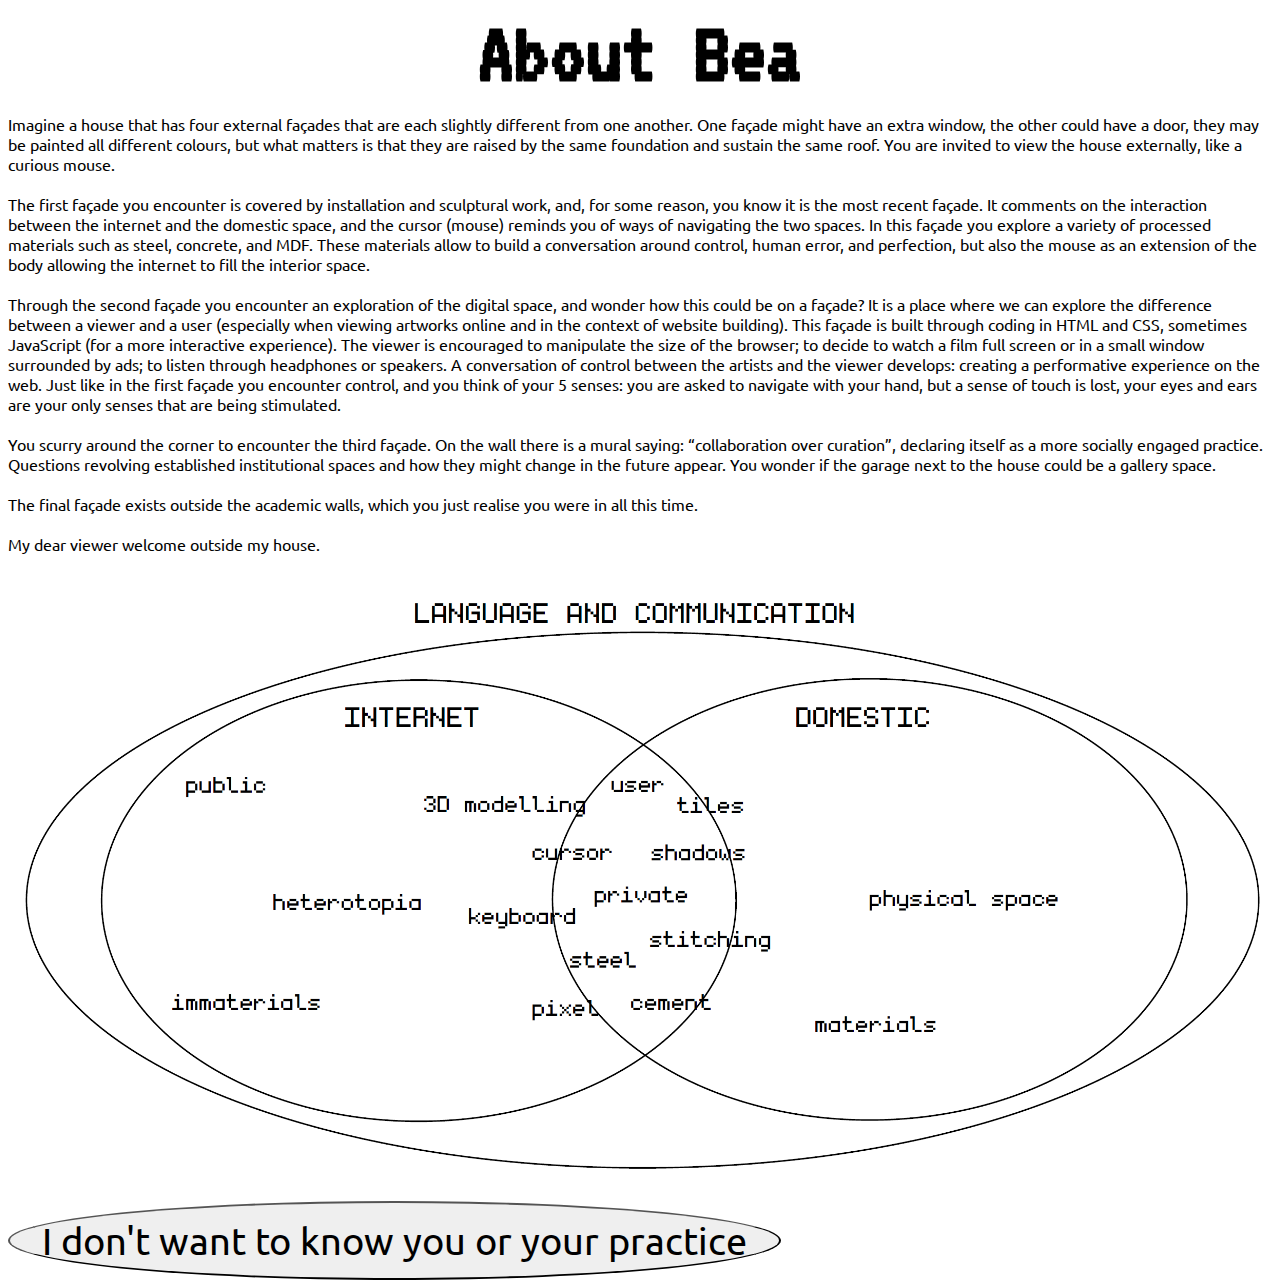
<file: about.html>
<html lang="en">
    <head>
      <meta charset="UTF-8" />
      <meta name="viewport" content="width=device-width, initial-scale=1.0" />
      <meta http-equiv="X-UA-Compatible" content="ie=edge"/>
      <link rel="preconnect" href="https://fonts.gstatic.com">
      <link href="https://fonts.googleapis.com/css2?family=Ubuntu&family=VT323&display=swap" rel="stylesheet">
      <link rel="stylesheet" href="style.css">

      <title>About Bea</title>
    
    </head>
    <body>
        <h1>About Bea</h1>
        <p>Imagine a house that has four external façades that are each slightly different from one another. One façade might have an extra window, the other could have a door, they may be painted all different colours, but what matters is that they are raised by the same foundation and sustain the same roof. You are invited to view the house externally, like a curious mouse.
          <br><br>
          The first façade you encounter is covered by installation and sculptural work, and, for some reason, you know it is the most recent façade. It comments on the interaction between the internet and the domestic space, and the cursor (mouse) reminds you of ways of navigating the two spaces. In this façade you explore a variety of processed materials such as steel, concrete, and MDF. These materials allow to build a conversation around control, human error, and perfection, but also the mouse as an extension of the body allowing the internet to fill the interior space.
          <br><br>
          Through the second façade you encounter an exploration of the digital space, and wonder how this could be on a façade? It is a place where we can explore the difference between a viewer and a user (especially when viewing artworks online and in the context of website building). This façade is built through coding in HTML and CSS, sometimes JavaScript (for a more interactive experience). The viewer is encouraged to manipulate the size of the browser; to decide to watch a film full screen or in a small window surrounded by ads; to listen through headphones or speakers. A conversation of control between the artists and the viewer develops: creating a performative experience on the web. Just like in the first façade you encounter control, and you think of your 5 senses: you are asked to navigate with your hand, but a sense of touch is lost, your eyes and ears are your only senses that are being stimulated.
          <br><br>
          You scurry around the corner to encounter the third façade. On the wall there is a mural saying: “collaboration over curation”, declaring itself as a more socially engaged practice. Questions revolving established institutional spaces and how they might change in the future appear. You wonder if the garage next to the house could be a gallery space.
          <br><br>
          The final façade exists outside the academic walls, which you just realise you were in all this time.
          <br><br>
          My dear viewer welcome outside my house.</p>
          <img src="assets/about.png" style="width: 100%">

          <button class="button" onclick="goBack()">I don't want to know you or your practice</button>

  <br>
  <script>
    function goBack() {
      window.history.back();
    }
  </script>
    </body>
</html>
</file>
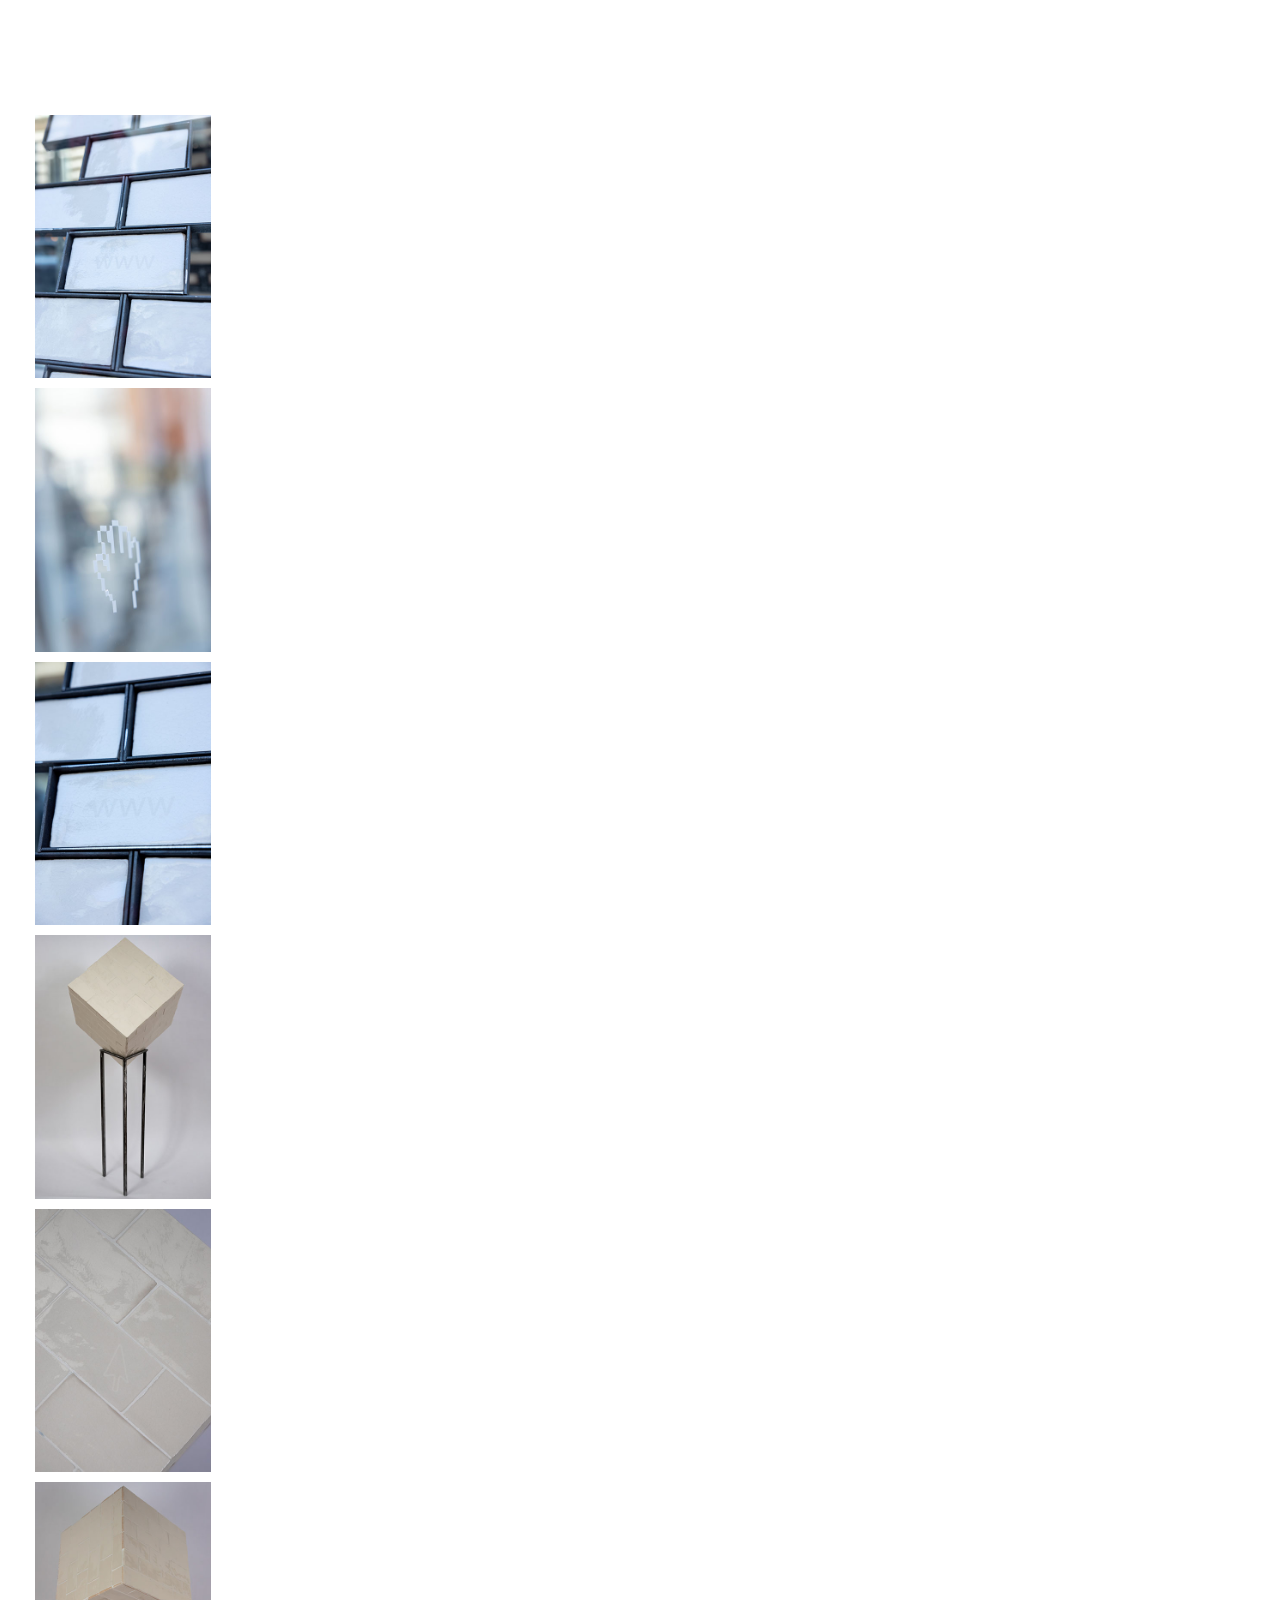
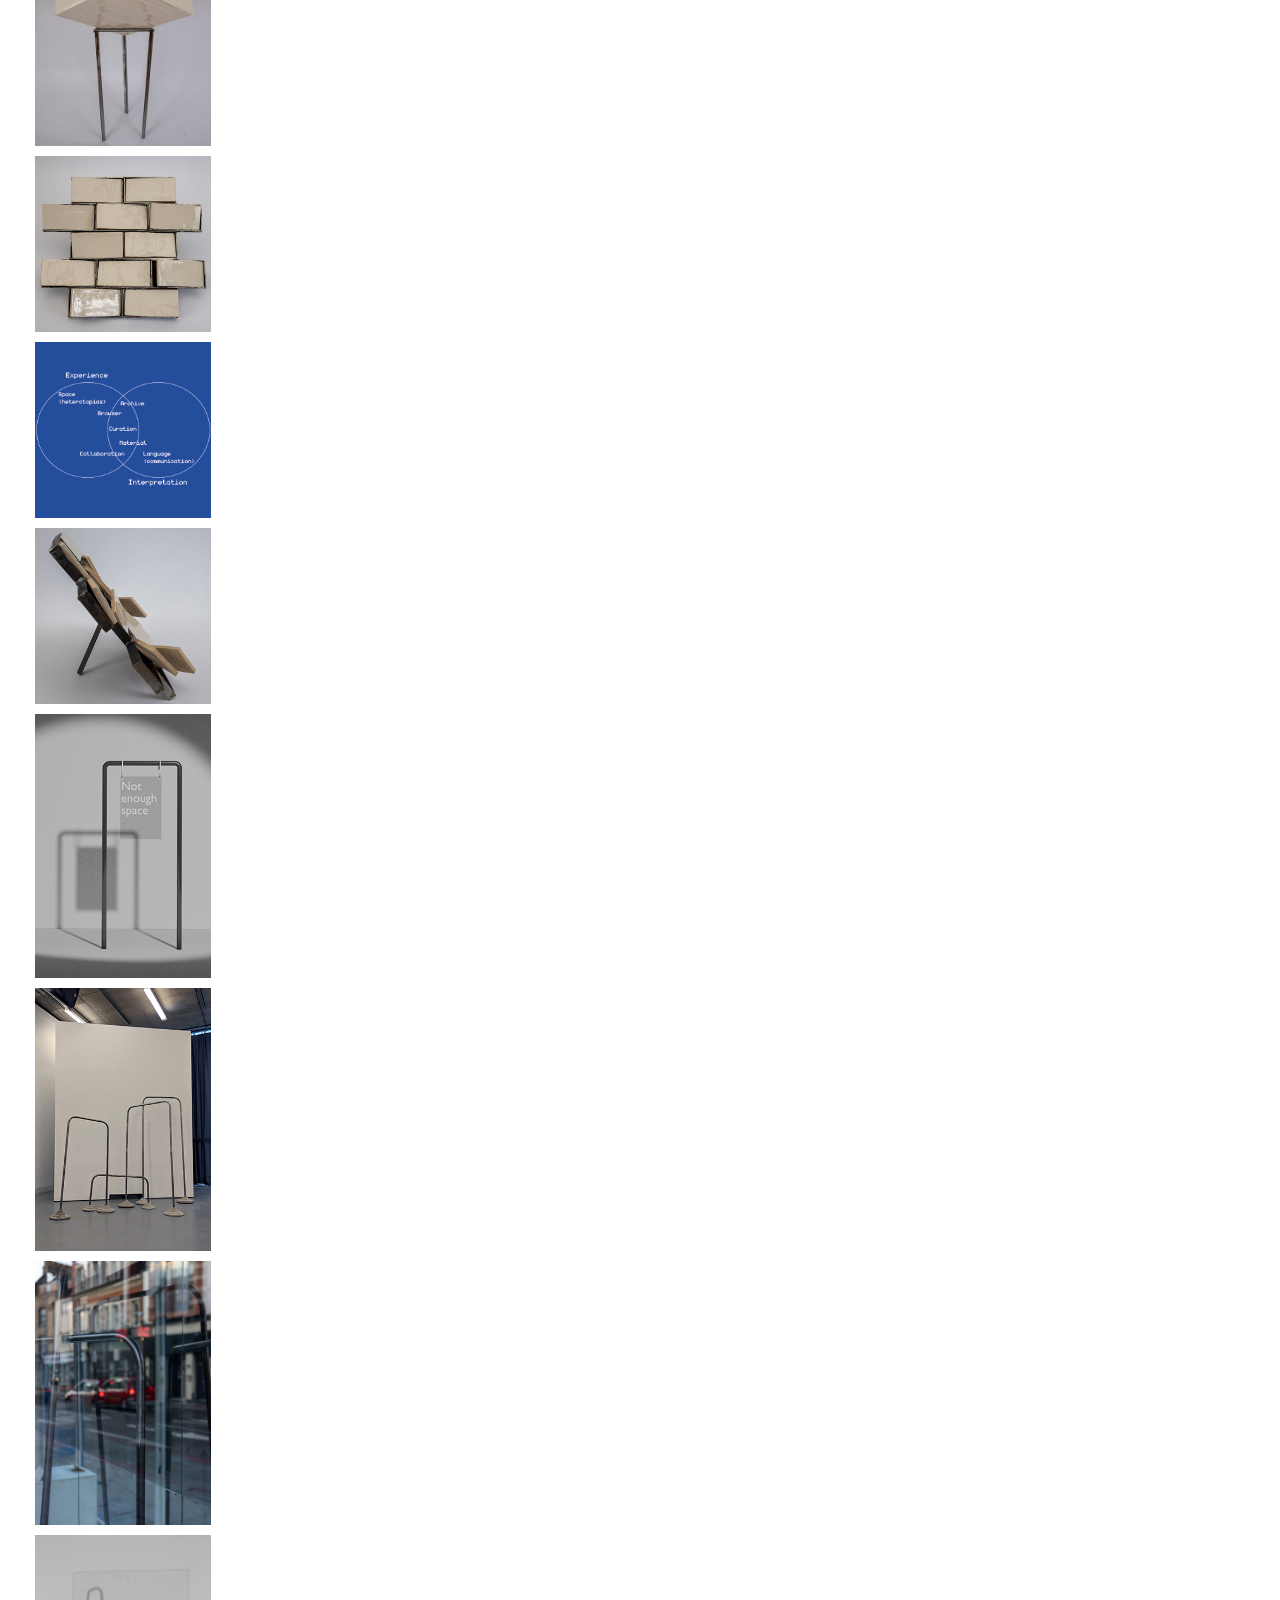
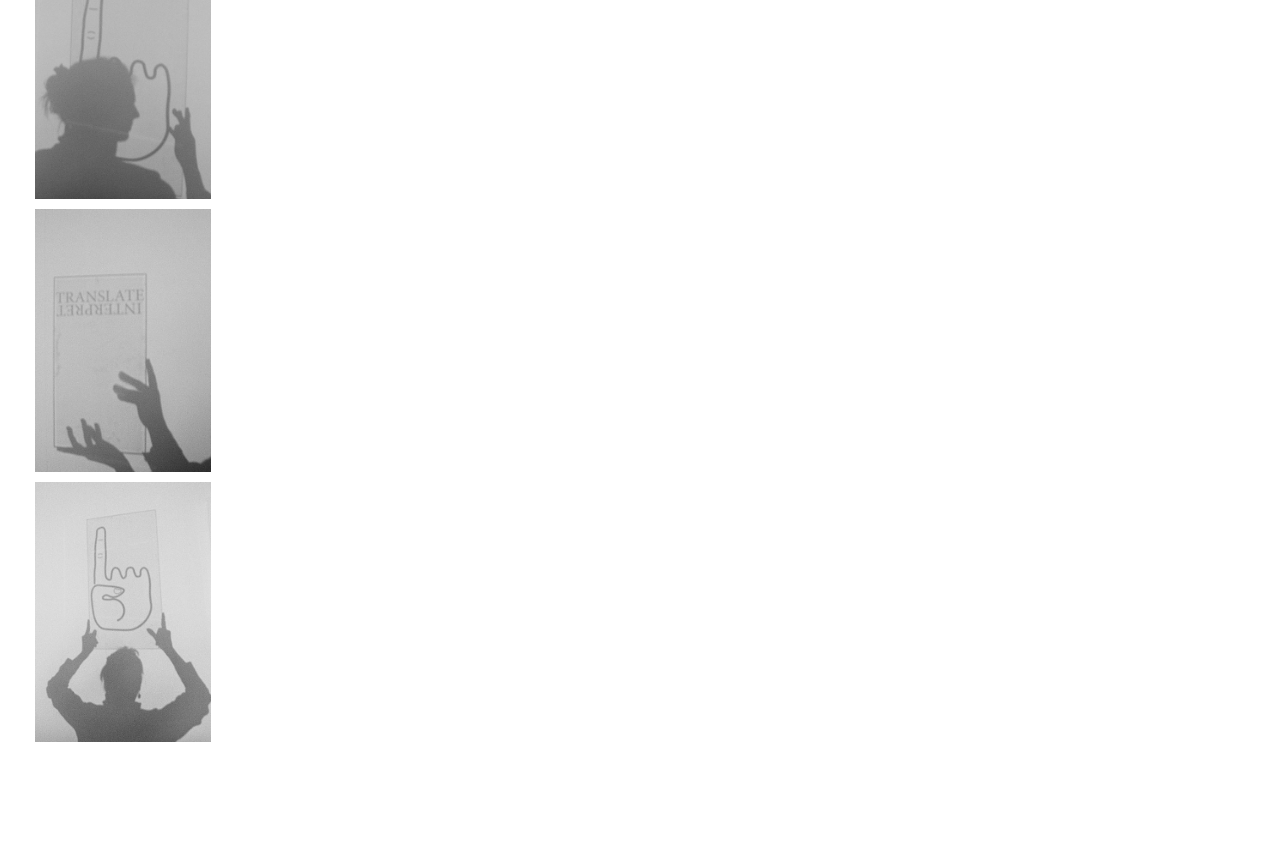
<file: art.html>
<html lang="en">

<head>
  <meta charset="UTF-8" />
  <meta name="viewport" content="width=device-width, initial-scale=1.0" />
  <meta http-equiv="X-UA-Compatible" content="ie=edge" />
  <link rel="icon" type="image/jpg" sizes="32x32" href="assets/favicon.jpg">
  <link rel="stylesheet" href="https://stackpath.bootstrapcdn.com/bootstrap/4.5.0/css/bootstrap.min.css"
    integrity="sha384-9aIt2nRpC12Uk9gS9baDl411NQApFmC26EwAOH8WgZl5MYYxFfc+NcPb1dKGj7Sk" crossorigin="anonymous">
  <link rel="stylesheet" type="text/css" href="style.css">

  <title>ART</title>

</head>

<body>

<div class="container" style="padding-top: 2.5%; padding-bottom: 2.5%;">
    <div class="center">
      <div class="row">   
        
        <figure class="col-md-4">
         
          <img class="thumbnail" src="assets/art/10.jpg " style="width:80%">
       
      </figure>

      <figure class="col-md-4">
        
          <img class="thumbnail" src="assets/art/9.jpg " style="width:80%">
        
      </figure>

      <figure class="col-md-4">
        
          <img class="thumbnail" src="assets/art/11.jpg " style="width:80%">
        
      </figure>

        <figure class="col-md-4">
         
            <img class="thumbnail" src="assets/art/2.jpg " style="width:80%">
         
        </figure>

        <figure class="col-md-4">
          
            <img class="thumbnail" src="assets/art/3.jpg " style="width:80%">
          
        </figure>

        <figure class="col-md-4">
          
            <img class="thumbnail" src="assets/art/4.jpg " style="width:80%">
          
        </figure>

        <figure class="col-md-4">
          
            <img class="thumbnail" src="assets/art/1.jpg " style="width:80%">
          
        </figure> 

        <figure class="col-md-4">
         
          <img class="thumbnail" src="assets/art/6.png " style="width:80%">
       
      </figure>

      <figure class="col-md-4">
        
          <img class="thumbnail" src="assets/art/5.jpg " style="width:80%">
        
      </figure>

      <figure class="col-md-4">
        
        <img class="thumbnail" src="assets/art/14.png " style="width:80%">
      
    </figure>

    <figure class="col-md-4">
      
      <img class="thumbnail" src="assets/art/13.png " style="width:80%">
    
    </figure>

    <figure class="col-md-4">
      
      <img class="thumbnail" src="assets/art/15.jpg " style="width:80%">
    
    </figure>

      <figure class="col-md-4">
        
          <img class="thumbnail" src="assets/art/8.jpg " style="width:80%">
        
      </figure>

      <figure class="col-md-4">
        
        <img class="thumbnail" src="assets/art/12.jpg " style="width:80%">
      
      </figure>

      <figure class="col-md-4">
        
        <img class="thumbnail" src="assets/art/7.jpg " style="width:80%">
      
      </figure>

      </div>
    </div>
  </div>

  </body>
  </html>
</file>
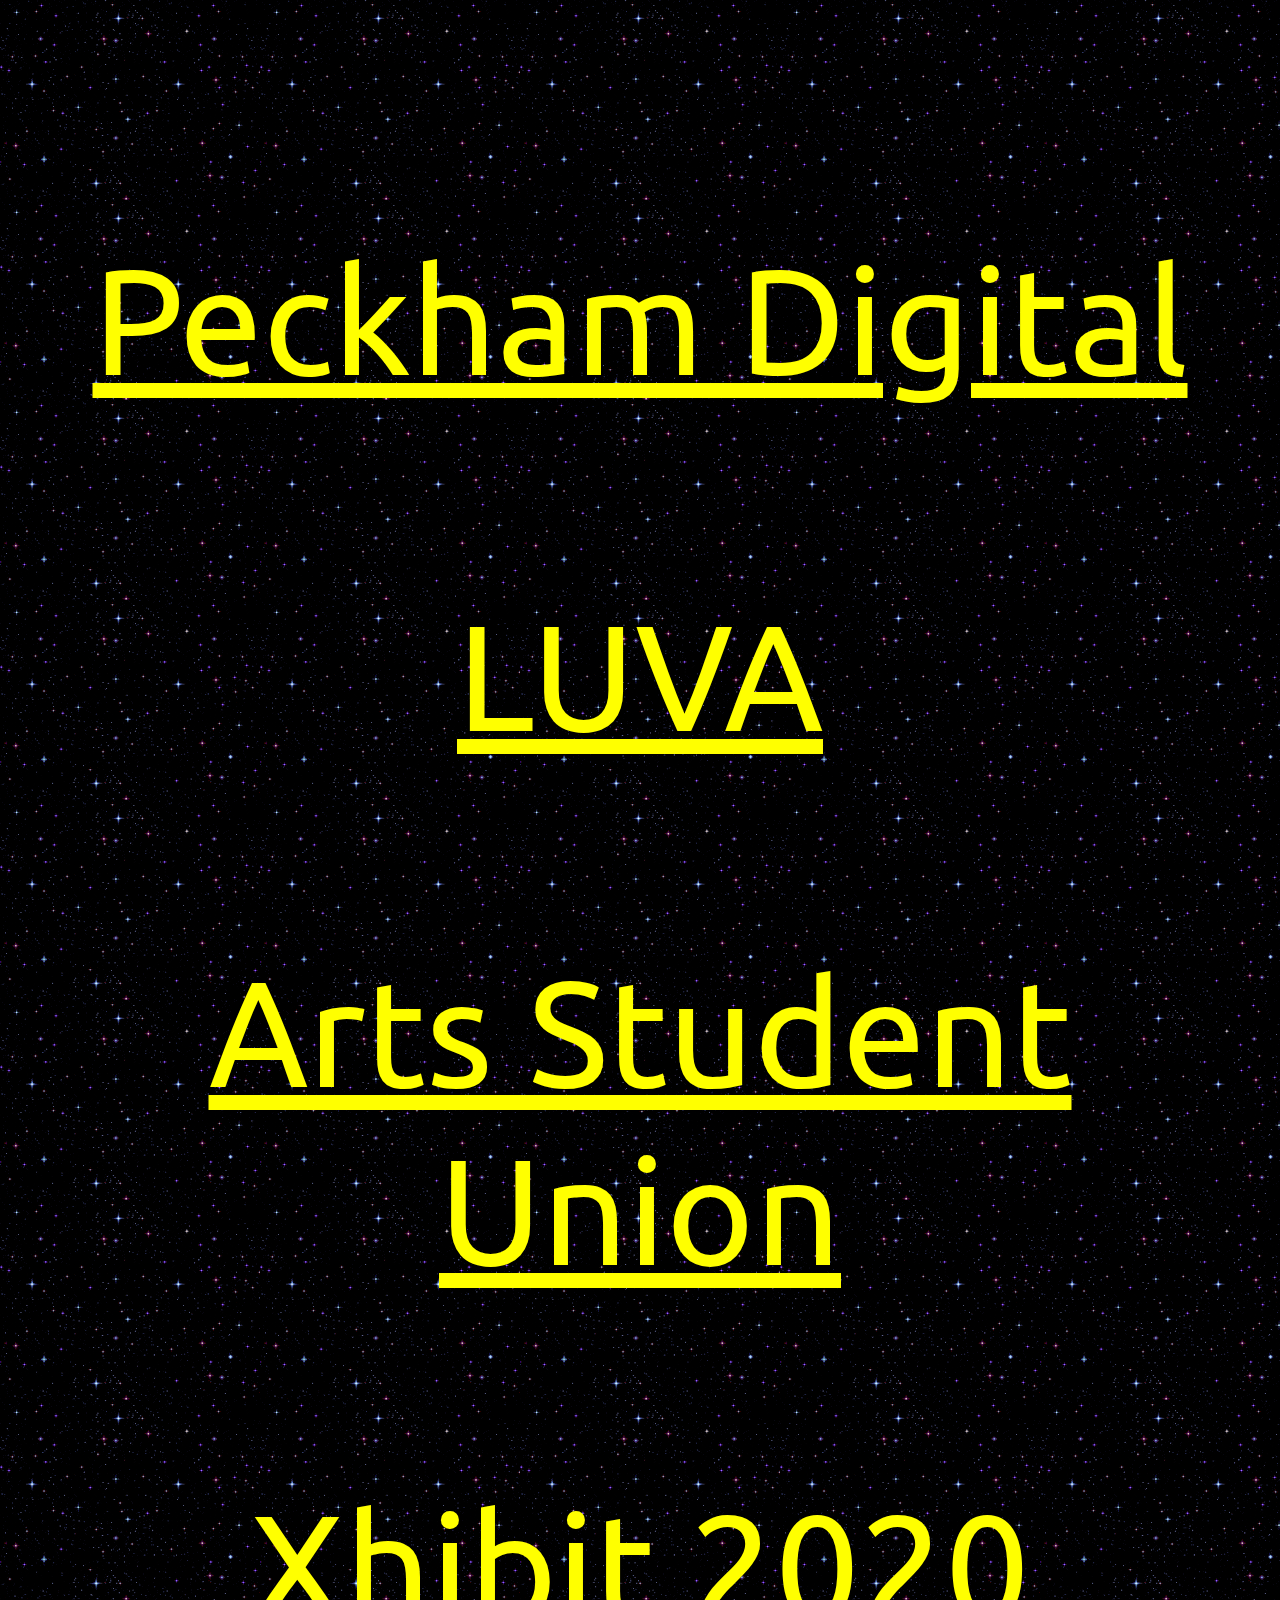
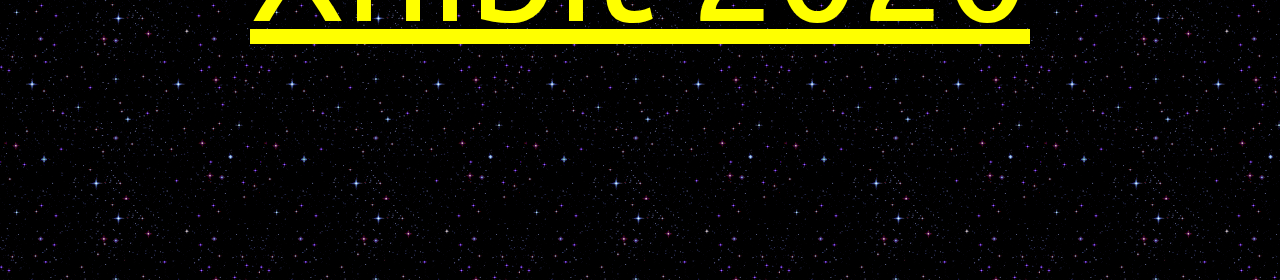
<file: stuff.html>
<html lang="en">

<head>
  <meta charset="UTF-8" />
  <meta name="viewport" content="width=device-width, initial-scale=1.0" />
  <meta http-equiv="X-UA-Compatible" content="ie=edge" />
  <link rel="preconnect" href="https://fonts.gstatic.com">
  <link href="https://fonts.googleapis.com/css2?family=Ubuntu&family=VT323&display=swap" rel="stylesheet">
  <link rel="stylesheet" href="https://stackpath.bootstrapcdn.com/bootstrap/4.5.0/css/bootstrap.min.css"
    integrity="sha384-9aIt2nRpC12Uk9gS9baDl411NQApFmC26EwAOH8WgZl5MYYxFfc+NcPb1dKGj7Sk" crossorigin="anonymous">
  <link rel="stylesheet" type="text/css" href="style.css">

  <title>STUFF</title>

</head>

<style>
    body {
  background-image: url("assets/stars.gif");
}
</style>

    <body>

        <div class="container">
            <div class="center">
                <p style="font-size: 150px;">
                    <a href="https://www.peckhamdigital.org/" style="color:yellow;">Peckham Digital</a>
                    <br><br>
                    <a href="https://luvagallery.com/" style="color:yellow;">LUVA</a>
                    <br><br>
                    <a href="https://www.youtube.com/watch?v=3JJ9WJtijJA&t=5s&ab_channel=ArtsSU" style="color:yellow;">Arts Student Union</a>
                    <br><br>
                    <a href="https://bats1996.github.io/xhibit.github.io/index.html" style="color:yellow;">Xhibit 2020</a>
                </p>
            </div>
        </div>
    </body>
</html>
</file>
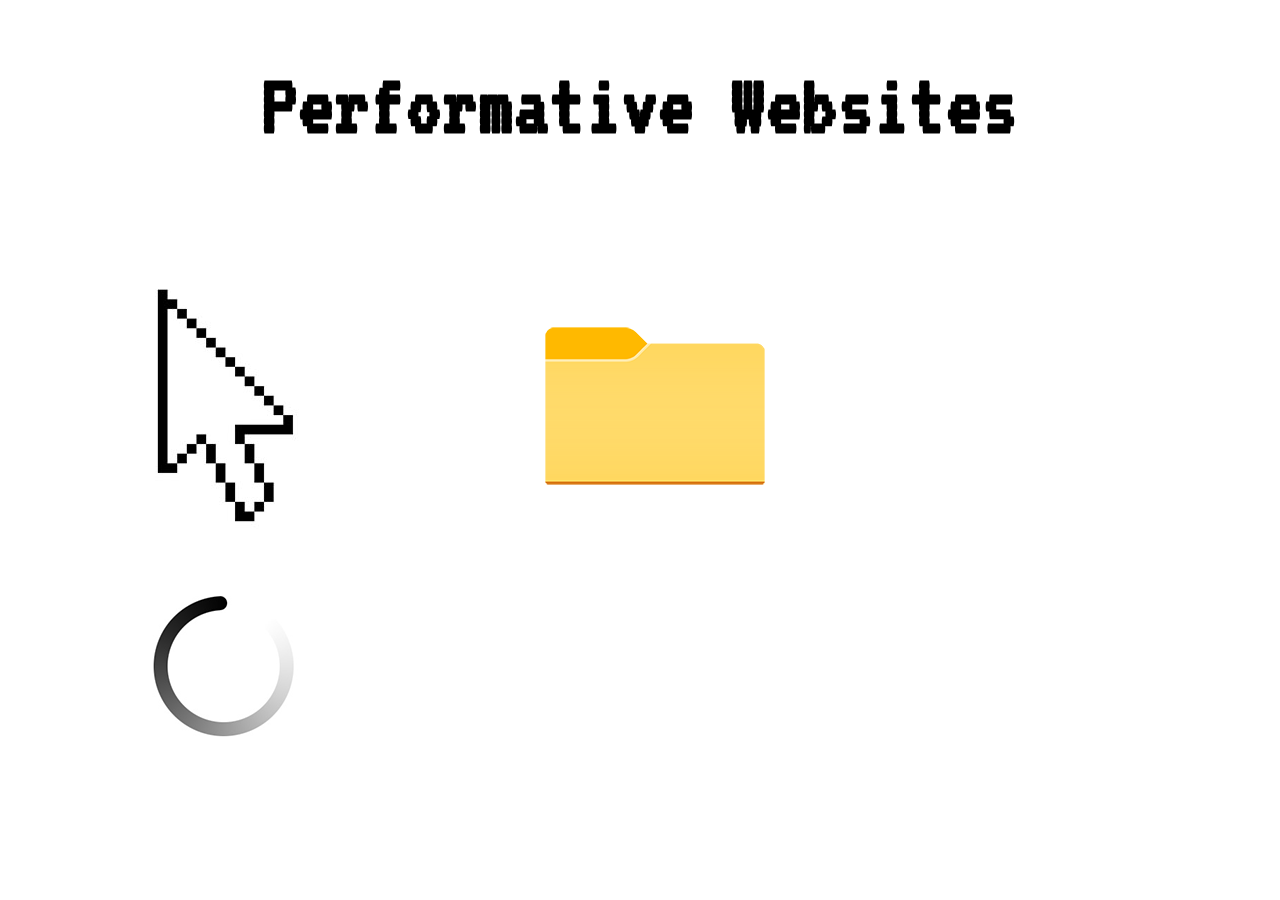
<file: website.html>
<!DOCTYPE html>
<html>

<head>
  <meta charset="UTF-8" />
  <meta name="viewport" content="width=device-width, initial-scale=1.0" />
  <meta http-equiv="X-UA-Compatible" content="ie=edge" />
  <link href="https://cdn.jsdelivr.net/npm/bootstrap@5.0.0-beta1/dist/css/bootstrap.min.css" rel="stylesheet"
    integrity="sha384-giJF6kkoqNQ00vy+HMDP7azOuL0xtbfIcaT9wjKHr8RbDVddVHyTfAAsrekwKmP1" crossorigin="anonymous">
    <link rel="preconnect" href="https://fonts.gstatic.com">
    <link href="https://fonts.googleapis.com/css2?family=Ubuntu&family=VT323&display=swap" rel="stylesheet">
  <link rel="stylesheet" type="text/css" href="style.css">

  <title>Websites</title>
</head>

<body>

  <div class="container">
    <h1>Performative Websites</h1>

    <div class="center" style="padding-top: 10%;">
      <div class="row">
        <div class="column">
          <a href="https://bats1996.github.io/myportfolio.github.io/bats.html">
            <img src="assets/pointer.jpg" class="img-fluid">
          </a>
        </div>
        <div class="column">
          <a href="https://bats1996.github.io/myportfolio.github.io/runningFile.html">
            <img src="assets/folder.png" class="img-fluid">
          </a>
        </div>
        <div class="column">
            <a href="https://bats1996.github.io/myportfolio.github.io/testingpatience.html">
              <img src="assets/loading.png" class="img-fluid">
            </a>
          </div>
      </div>
    </div>

</body>

</html>
</file>
<file: style.css>
h1 {
    font-family: 'VT323', monospace;
    font-size: 7vw;
    text-align: center; 
    margin-bottom: 0;
}

p{
    font-family: 'Ubuntu', sans-serif;  
}

button{
    font-family: 'Ubuntu', sans-serif;
    font-size: 3vw;
    border-radius: 60%;
    padding: 15px 32px;
}

figcaption{
    font-family: 'Ubuntu', sans-serif;  
}

figure {
    display: flex;
    flex-flow: column;
    align-items: center;
    padding: 5px;
    max-width: 220px;
    margin: 0;
}

.landing{
    width: 100%;
    height: 100%;
    display: flex;
    justify-content: center;
    align-items: center;
    flex-direction: column;
}

.make{
    width: 100%;
    height: 80%;
    display: flex;
    justify-content: space-around;
    align-items: center;
    
}

.make > div {
    margin: 10px;
    padding: 20px;
    font-size: 30px;
  }

  /* Place the navbar at the bottom left of the page, and make it stick */
.about {
    border: 2px solid #555555;
    border-radius: 50%;
    overflow: hidden;
    position: fixed;
    bottom: 2.5%;
    left:2.5%;
  }
  
  /* Style the links inside the navigation bar */
  .about a {
    font-family: 'VT323', monospace;
    float: left;
    color: black;
    display: block;
    text-align: center;
    padding: 14px 16px;
    text-decoration: none;
    font-size: 50px;
  }
  
  /* Change the color of links on hover */
  .about a:hover {
    background-color: #ddd;
    color:yellow;
  }
  
    /* Place the navbar at the bottom right of the page, and make it stick */
.contact {
    border: 2px solid #555555;
    border-radius: 50%;
    overflow: hidden;
    position: fixed;
    bottom: 2.5%;
    right:2.5%;
  }
  
  /* Style the links inside the navigation bar */
  .contact a {
    font-family: 'VT323', monospace;
    color: black;
    float: left;
    display: block;
    text-align: center;
    padding: 14px 16px;
    text-decoration: none;
    font-size: 50px;
  }
  
  /* Change the color of links on hover */
  .contact a:hover {
    background-color: #ddd;
    color: yellow;
  }

  /* Three image containers (use 25% for four, and 50% for two, etc) */
.column {
  float: left;
  width: 33.33%;
  padding: 5px;
}

/* Clear floats after image containers */
.row::after {
  content: "";
  clear: both;
  display: table;
}

.leave {
  border: 2px solid #555555;
  border-radius: 50%;
  overflow: hidden;
  position: fixed;
  bottom: 2.5%;
}

/* Style the links inside the navigation bar */
.leave a {
  font-family: 'VT323', monospace;
  color: black;
  float: left;
  display: block;
  text-align: center;
  padding: 14px 16px;
  text-decoration: none;
  font-size: 50px;
}

/* Change the color of links on hover */
.leave a:hover {
  background-color: #ddd;
  color: yellow;
}

.center{
  padding: 70px 0;
  text-align: center;
}
</file>
